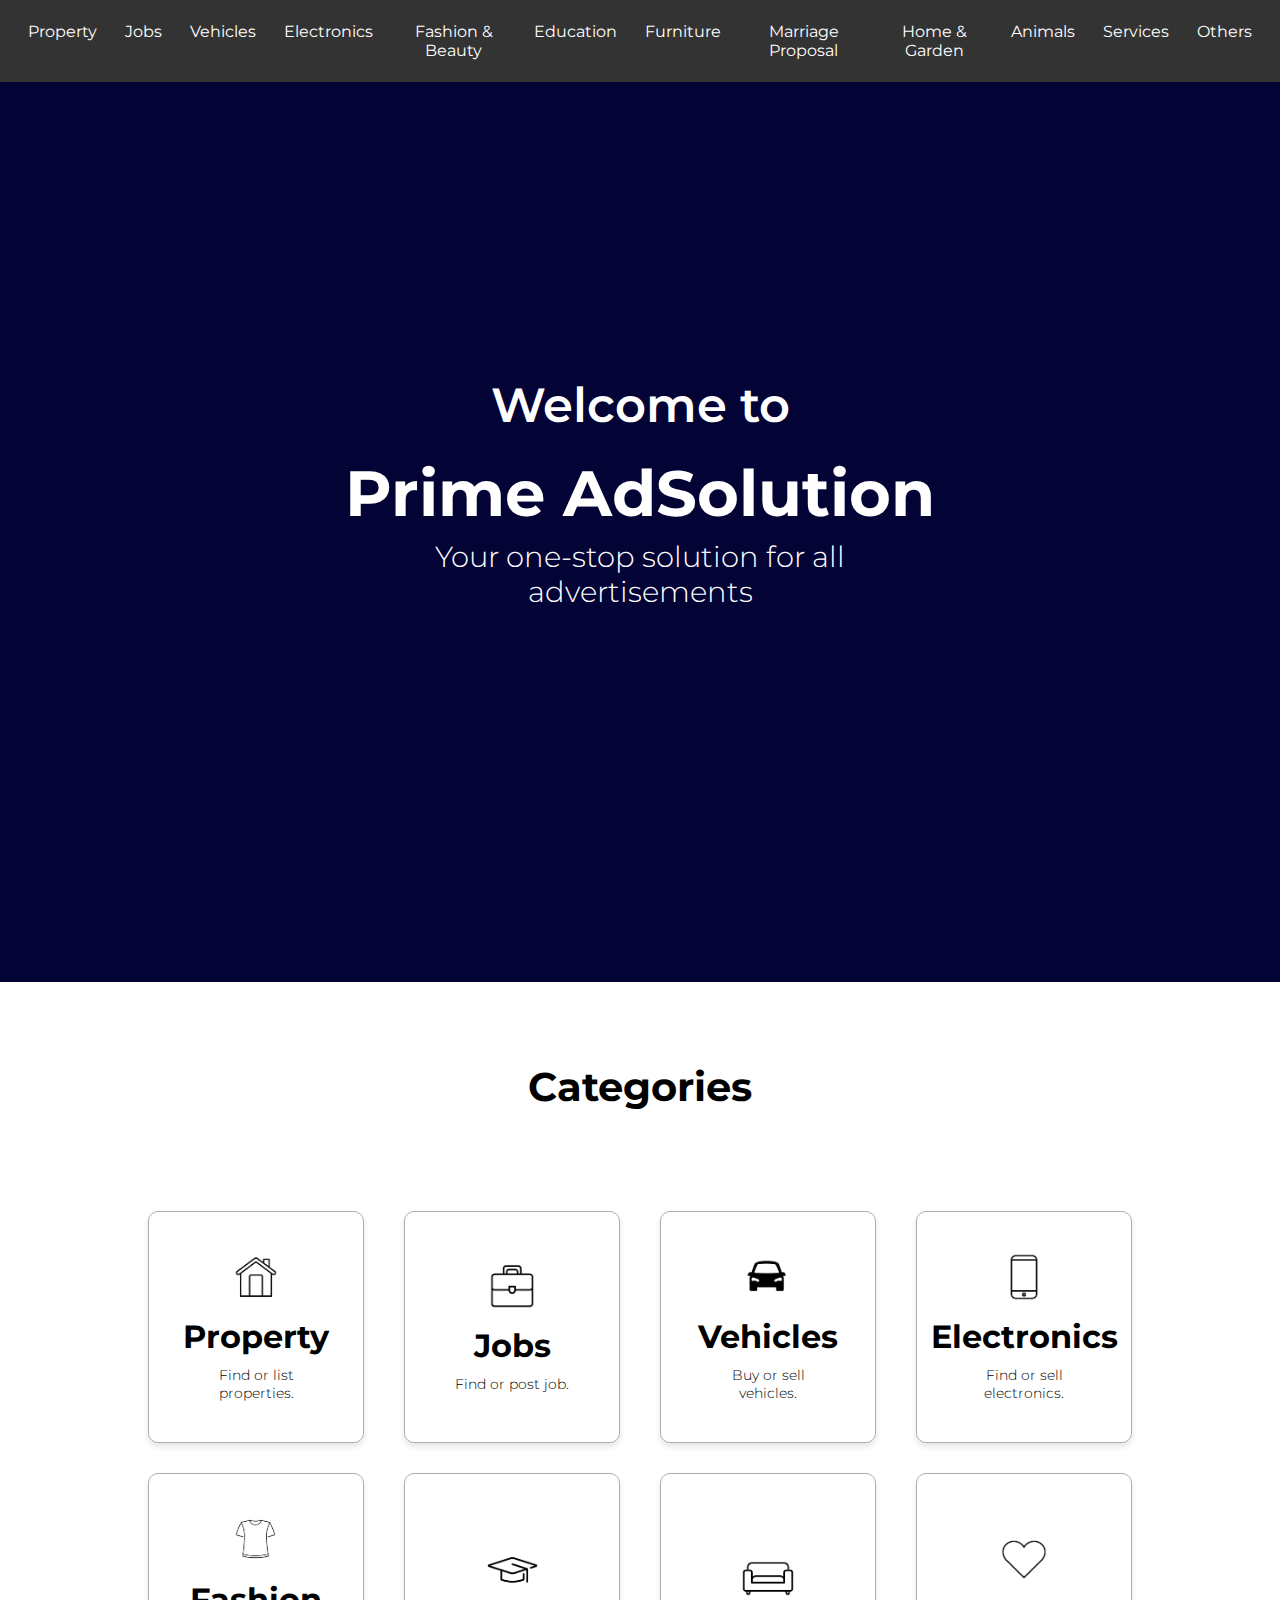
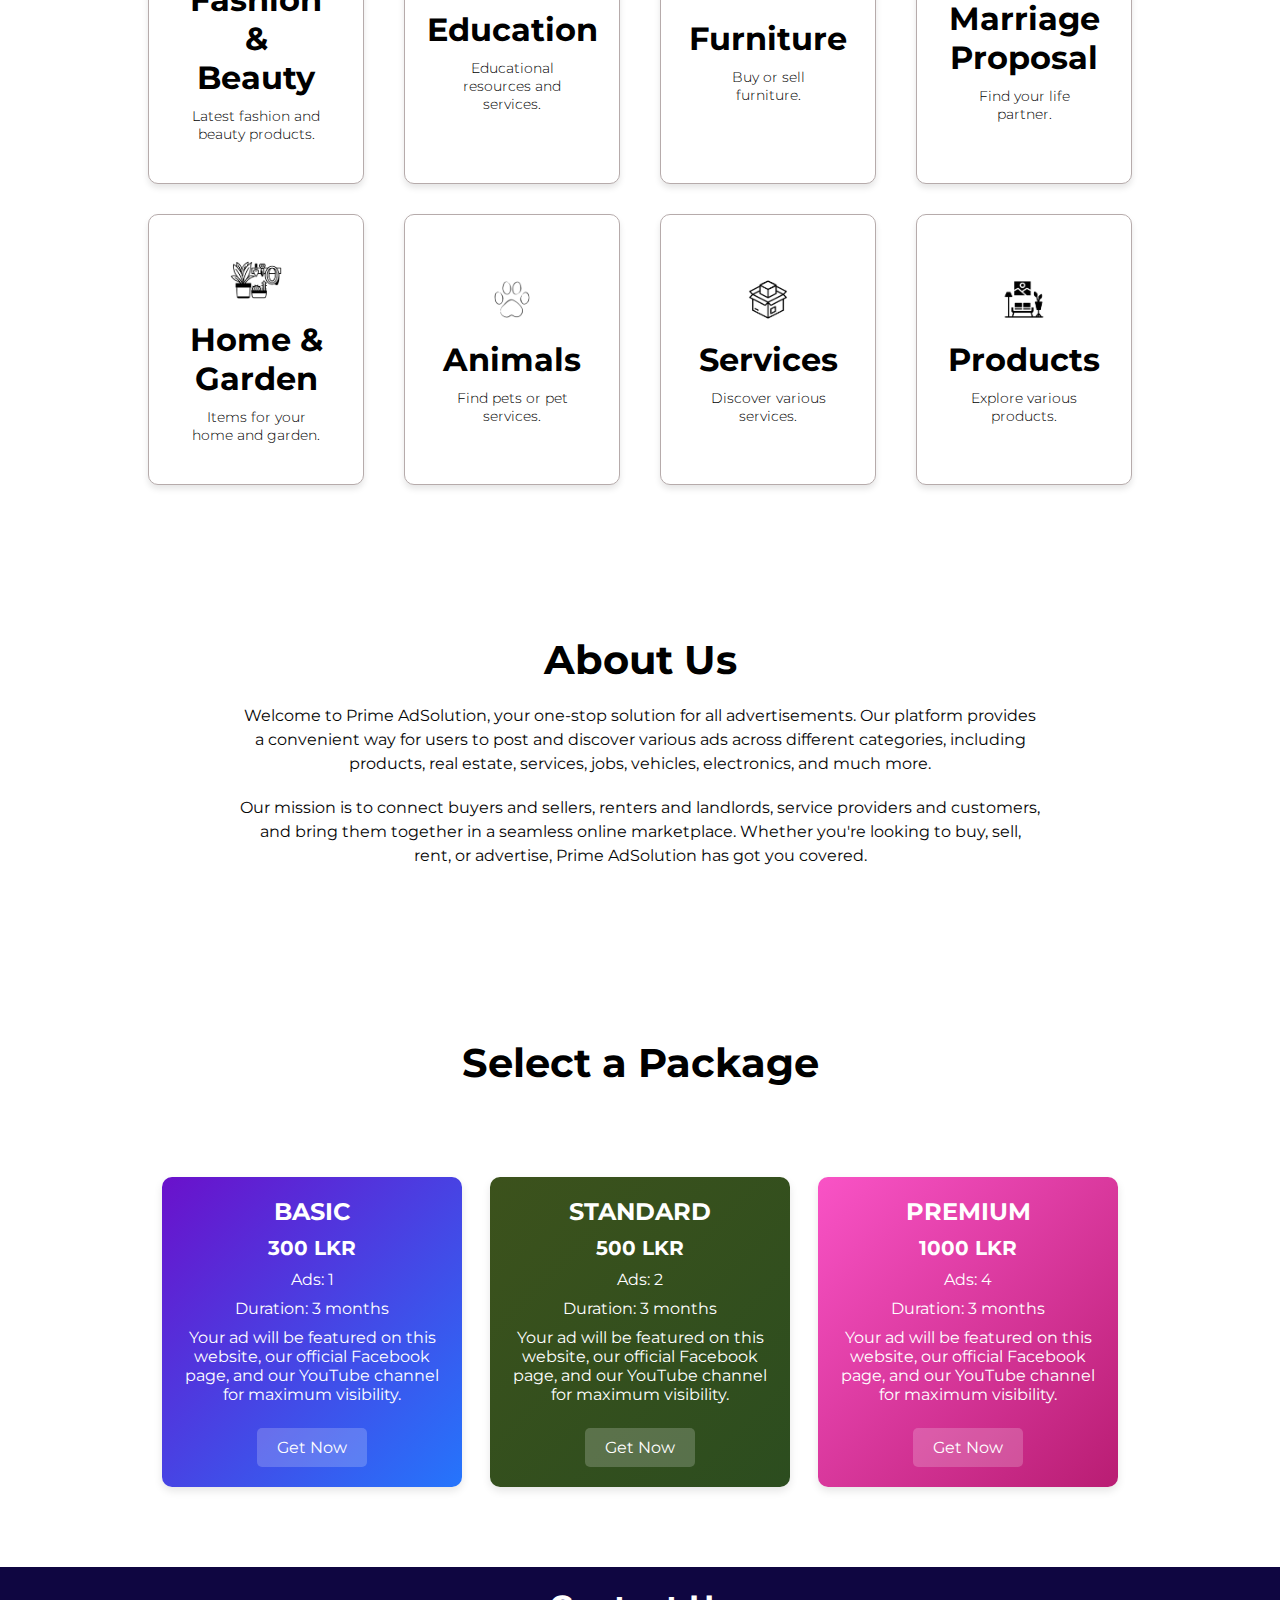
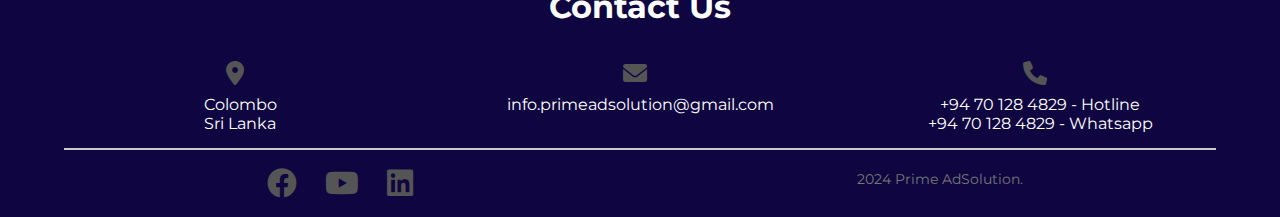
<file: index.html>
<!DOCTYPE html>
<html lang="en">
<head> 
    <meta charset="UTF-8">
    <link rel="icon" type="image/svg+xml" href="/p-removebg-preview.png" />
    <meta name="viewport" content="width=device-width, initial-scale=1.0">
    <title>Prime AdSolution</title>
    <!-- Font Awesome for Social Media Icons -->
    <link rel="stylesheet" href="https://cdnjs.cloudflare.com/ajax/libs/font-awesome/6.0.0-beta3/css/all.min.css">
    <meta name="google-site-verification" content="WWZa5DUQYbV5fwi6YDKHBQUUSrowEHlQCof-m66NixA" />
    <meta name="robots" content="index, follow">
    <meta name="description" content="Prime AdSolution is your one-stop solution for all advertisements. Find or list properties, jobs, vehicles, electronics, fashion, education, and more.">
    <link rel="canonical" href="https://ad-solution.github.io">
    <link href="https://fonts.googleapis.com/css2?family=Montserrat:wght@400;500;600&display=swap" rel="stylesheet">
    
    <link rel="stylesheet" href="navbar.css">
    <link rel="stylesheet" href="nm.css">
    <link rel="stylesheet" href="index.css">
    <link rel="stylesheet" href="f.css">
    <link rel="stylesheet" href="s.css">

    <!-- Google Analytics -->
    <script async src="https://www.googletagmanager.com/gtag/js?id=YOUR_TRACKING_ID"></script>
    <script>
        window.dataLayer = window.dataLayer || [];
        function gtag(){dataLayer.push(arguments);}
        gtag('js', new Date());
        gtag('config', 'YOUR_TRACKING_ID');
    </script>
    
    <style>
      body {
        display: flex;
        flex-direction: column;
        align-items: center;
        justify-content: center;
      }
      @media (max-width: 768px) {
        body {
          padding: 10px;
        }
      }
      .box {
        cursor: pointer;
      }
    </style>
</head>
<body>
    <div class="navbar">
        <div class="menu-icon" onclick="toggleMenu()">Menu</div>
        <div class="nav-links">
            <a href="https://ad-solution.github.io/Property/" ">Property</a>
            <a href="https://ad-solution.github.io/Jobs/" ">Jobs</a>
            <a href="https://ad-solution.github.io/Vehicles/" ">Vehicles</a>
            <a href="https://ad-solution.github.io/Electronics/" ">Electronics</a>
            <a href="https://ad-solution.github.io/FashionAndBeauty/" ">Fashion & Beauty</a>
            <a href="https://ad-solution.github.io/Education/" ">Education</a>
            <a href="https://ad-solution.github.io/Furniture/" ">Furniture</a>
            <a href="https://ad-solution.github.io/MarriageProposal/" ">Marriage Proposal</a>
            <a href="https://ad-solution.github.io/HomeAndGarden/" ">Home & Garden</a>
            <a href="https://ad-solution.github.io/Animals/" ">Animals</a>
            <a href="https://ad-solution.github.io/Services/" ">Services</a>
            <a href="https://ad-solution.github.io/Others/" ">Others</a>
            
        </div>
    </div>
  
    <div class="home-container">
        <!-- Hero Section -->
        <div class="hero-section text-white text-center d-flex align-items-center">
            <div class="hero-content">
                <h1 class="hero-heading">Welcome to </h1>
                <h1 class="h">Prime AdSolution</h1>
                <p class="hero-subheading">Your one-stop solution for all advertisements</p>
            </div>
        </div>
    </div>

    <h3 class="hc">Categories</h3>

    <div class="container">
        <div class="row">
            <div class="box" id="property">
                <img class="img1" src="img6.png" alt="Property">
                <h3>Property</h3>
                <p>Find or list properties.</p>
            </div>
            <div class="box" id="jobs">
                <img class="img1" src="img1.png" alt="Jobs">
                <h3>Jobs</h3>
                <p>Find or post job.</p>
            </div>
            <div class="box" id="vehicles">
                <img class="img1" src="img8.png" alt="Vehicles">
                <h3>Vehicles</h3>
                <p>Buy or sell vehicles.</p>
            </div>
            <div class="box" id="electronics">
                <img class="img1" src="img5.png" alt="Electronics">
                <h3>Electronics</h3>
                <p>Find or sell electronics.</p>
            </div>
        </div>
        <div class="row">
            <div class="box" id="fashion">
                <img class="img1" src="img12.png" alt="Fashion & Beauty">
                <h3>Fashion & Beauty</h3>
                <p>Latest fashion and beauty products.</p>
            </div>
            <div class="box" id="education">
                <img class="img1" src="img2.png" alt="Education">
                <h3>Education</h3>
                <p>Educational resources and services.</p>
            </div>
            <div class="box" id="furniture">
                <img class="img1" src="img4.png" alt="Furniture">
                <h3>Furniture</h3>
                <p>Buy or sell furniture.</p>
            </div>
            <div class="box" id="marriage">
                <img class="img1" src="img7.png" alt="Marriage Proposal">
                <h3>Marriage Proposal</h3>
                <p>Find your life partner.</p>
            </div>
        </div>
        <div class="row">
            <div class="box" id="home-garden">
                <img class="img1" src="img3.png" alt="Home & Garden">
                <h3>Home & Garden</h3>
                <p>Items for your home and garden.</p>
            </div>
            <div class="box" id="animals">
                <img class="img1" src="img9.png" alt="Animals">
                <h3>Animals</h3>
                <p>Find pets or pet services.</p>
            </div>
            <div class="box" id="services">
                <img class="img1" src="img10.png" alt="Services">
                <h3>Services</h3>
                <p>Discover various services.</p>
            </div>
            <div class="box" id="products">
                <img class="img1" src="img11.png" alt="Products">
                <h3>Products</h3>
                <p>Explore various products.</p>
            </div>
        </div>
    </div>

    <div class="about-section">
        <div class="content">
            <h2>About Us</h2>
            <p>
                Welcome to Prime AdSolution, your one-stop solution for all advertisements. 
                Our platform provides a convenient way for users to post and discover various ads 
                across different categories, including products, real estate, services, jobs, 
                vehicles, electronics, and much more.
            </p>
            <p>
                Our mission is to connect buyers and sellers, renters and landlords, service 
                providers and customers, and bring them together in a seamless online marketplace. 
                Whether you're looking to buy, sell, rent, or advertise, Prime AdSolution has 
                got you covered.
            </p>
        </div>
    </div>
  
    <div class="container">
        <h2 class="text-center">Select a Package</h2>
        <div class="card-row">
            <!-- Free Basic Package -->
            <div class="card-container">
                <div class="card package-card gradient-basic text-center text-white">
                    <div class="card-body">
                        <h3 class="card-title">BASIC</h3>
                        <p class="card-text price">300 LKR</p>
                        <p class="card-text">Ads: 1</p>
                        <p class="card-text">Duration: 3 months</p>
                        <p class="card-text">Your ad will be featured on this website, our official Facebook page, and our YouTube channel for maximum visibility.</p>

                         <a href="https://ad-solution.github.io/PostAd/" "><button class="btn get-now-btn" onclick="alert('You have selected the Basic package.')">Get Now</button></a>
                    </div>
                </div>
            </div>

            <!-- Basic Package -->
            <div class="card-container">
                <div class="card package-card gradient-basic-green text-center text-white">
                    <div class="card-body">
                       <h3 class="card-title">STANDARD</h3>
                        <p class="card-text price">500 LKR</p>
                        <p class="card-text">Ads: 2</p>
                        <p class="card-text">Duration: 3 months</p>
                        <p class="card-text">Your ad will be featured on this website, our official Facebook page, and our YouTube channel for maximum visibility.</p>

                         <a href="https://ad-solution.github.io/PostAd/" "><button class="btn get-now-btn" onclick="alert('You have selected the Standard package.')">Get Now</button></a>
                    </div>
                </div>
            </div>
            <!-- Premium Package -->
            <div class="card-container">
                <div class="card package-card gradient-premium text-center text-white">
                    <div class="card-body">
                        <h3 class="card-title">PREMIUM</h3>
                        <p class="card-text price">1000 LKR</p>
                        <p class="card-text">Ads: 4</p>
                        <p class="card-text">Duration: 3 months</p>
                        <p class="card-text">Your ad will be featured on this website, our official Facebook page, and our YouTube channel for maximum visibility.</p>

                         <a href="https://ad-solution.github.io/PostAd/" "><button class="btn get-now-btn" onclick="alert('You have selected the Premium package.')">Get Now</button></a>
                    </div>
                </div>
            </div>
        </div>
    </div>

    <div id="contact" class="fContainer">
        <h1 class="cu">Contact Us</h1>
        <div class="fContainer1">
            <div class="fBox1">
                <i class="fas fa-map-marker-alt fIcon1"></i>
                <p>Colombo<br>Sri Lanka</p>
            </div>
            <div class="fBox1">
                <i class="fas fa-envelope fIcon1"></i>
                <p class="contact-email">info.primeadsolution@gmail.com</p>
            </div>
            <div class="fBox1">
                <i class="fas fa-phone fIcon1"></i>
                <p>+94 70 128 4829 - Hotline</p>
                <p>+94 70 128 4829 - Whatsapp</p>
            </div>
        </div>
        <hr>
        <div class="fContainer2">
            <div class="fBox3">
                <a href="https://www.facebook.com/profile.php?id=61571161446243&mibextid=ZbWKwL" target="_blank" aria-label="Facebook">
                    <i class="fab fa-facebook"></i>
                </a>
                <a href="https://youtube.com/@primeadsolution?si=AYgbTNukzBj8ZiS4" target="_blank" aria-label="YouTube">
                    <i class="fab fa-youtube"></i>
                </a>
                <a href="https://www.linkedin.com/in/prime-adsolution/" target="_blank" aria-label="LinkedIn">
                   <i class="fab fa-linkedin"></i>
                </a>

            </div>
            <div class="fBox2">
                <p> 2024 Prime AdSolution. </p>
            </div>
        </div>
    </div>

    <script>
        function toggleMenu() {
            const navLinks = document.querySelector('.nav-links');
            navLinks.classList.toggle('active');
        }

        document.getElementById('property').addEventListener('click', function() {
             window.location.href = 'https://ad-solution.github.io/Property/';
        });
        document.getElementById('jobs').addEventListener('click', function() {
            window.location.href = 'https://ad-solution.github.io/Jobs/';
        });
        document.getElementById('vehicles').addEventListener('click', function() {
            window.location.href = 'https://ad-solution.github.io/Vehicles/';
        });
        document.getElementById('electronics').addEventListener('click', function() {
            window.location.href = 'https://ad-solution.github.io/Electronics/';
        });
        document.getElementById('fashion').addEventListener('click', function() {
            window.location.href = 'https://ad-solution.github.io/FashionAndBeauty/';
        });
        document.getElementById('education').addEventListener('click', function() {
            window.location.href = 'https://ad-solution.github.io/Education/';
        });
        document.getElementById('furniture').addEventListener('click', function() {
            window.location.href = 'https://ad-solution.github.io/Furniture/';
        });
        document.getElementById('marriage').addEventListener('click', function() {
            window.location.href = 'https://ad-solution.github.io/MarriageProposal/';
        });
        document.getElementById('home-garden').addEventListener('click', function() {
            window.location.href = 'https://ad-solution.github.io/HomeAndGarden/';
        });
        document.getElementById('animals').addEventListener('click', function() {
            window.location.href = 'https://ad-solution.github.io/Animals/';
        });
        document.getElementById('services').addEventListener('click', function() {
            window.location.href = 'https://ad-solution.github.io/Services/';
        });
        document.getElementById('products').addEventListener('click', function() {
            window.location.href = 'https://ad-solution.github.io/Others/';
        });
    </script>
</body>
</html>
</file>
<file: nm.css>
.container {
    width: 80%;
    margin: 0 auto;
    padding: 20px;
}

.text-center {
    text-align: center;
    font-size: 40px;
    margin-bottom: 50px;
}

.text-white {
    color: white;
}

h2 {
    margin-bottom: 30px;
}

.card-row {
    display: flex;
    justify-content: space-around;
    flex-wrap: wrap;
}

.card-container {
    flex: 1 1 300px;
    display: flex;
    justify-content: center;
    margin: 10px;
}

.card {
    width: 100%;
    max-width: 300px;
    border-radius: 10px;
    overflow: hidden;
    background-color: #fff;
    transition: transform 0.3s, box-shadow 0.3s;
    box-shadow: 0 4px 8px rgba(0, 0, 0, 0.1);
}

.card:hover {
    transform: scale(1.05);
    box-shadow: 0 10px 20px rgba(0, 0, 0, 0.3);
}

.card-body {
    padding: 20px;
}

.card-title {
    font-size: 24px;
    margin-bottom: 10px;
}

.card-text {
    font-size: 16px;
    margin-bottom: 10px;
}

.price {
    font-size: 20px;
    font-weight: bold;
}

.description {
    font-size: 14px;
    color: #ddd;
}

.btn {
    display: inline-block;
    padding: 10px 20px;
    font-size: 16px;
    border-radius: 5px;
    cursor: pointer;
    text-decoration: none;
    text-align: center;
    transition: background-color 0.3s, transform 0.3s;
}

.get-now-btn {
    margin: 0;
    background-color: rgba(255, 255, 255, 0.2);
    border: none;
    color: white;
}

.get-now-btn:hover {
    background-color: rgba(255, 255, 255, 0.4);
    transform: scale(1.1);
}

.gradient-basic {
    background: linear-gradient(135deg, #6a11cb 0%, #2575fc 100%);
}

.gradient-basic-green {
    background: linear-gradient(135deg, #3c521c 0%, #2c4d1f 100%);
}

.gradient-premium {
    background: linear-gradient(135deg, #f953c6 0%, #b91d73 100%);
}
</file>
<file: index.css>
* {
    margin: 0;
    padding: 0;
    box-sizing: border-box;
    font-family: 'Montserrat', sans-serif;
  }
.hc{
    text-align: center;
    font-size: 40px;
    margin: 80px 0;
  }
  
  .container {
    display: flex;
    flex-direction: column;
    gap: 30px;
    padding: 20px;
  }
  
  .row {
    display: flex;
    justify-content: space-between;
    gap: 40px;
  }
  
  .box {
    display: flex;
    flex-direction: column;
    align-items: center;
    justify-content: center;
    background-color: white;
    padding: 40px;
    border: 1px solid rgb(182, 171, 171);
    border-radius: 10px;
    flex: 1;
    min-width: 0;
    text-align: center;
    box-shadow: 0 4px 6px rgba(0, 0, 0, 0.1);
    transition: transform 0.3s ease, box-shadow 0.3s ease;
  }
  
  .box:hover {
    transform: scale(1.05);
    box-shadow: 0 8px 16px rgba(0, 0, 0, 0.2);
  }
  
  .box img {
    max-width: 45%;
    height: auto;
    margin-bottom: 15px;
  }
  
  .box h3 {
    color: black;
    margin-bottom: 10px;
    font-size: 2rem;
  }
  
  .box p {
    color: black;
    font-size: 0.9rem;
    font-weight: 300;
  }
  
  
  
  .about-section {
    margin: 80px 0;
    padding: 50px 20px;
    background-color: white;
    text-align: center;
  }
  
  .about-section .content {
    max-width: 800px;
    margin: 0 auto;
  }
  
  .about-section h2 {
    font-size: 40px;
    color: #000000;
    margin-bottom: 20px;
  }
  
  .about-section p {
    color: #050505;
    font-size: 16px;
    line-height: 1.5;
    margin-bottom: 20px;
  }
  
  
  
  
  
  
  @media (max-width: 768px) {
    
    .box{
        max-width: 95%;
    }
  }
  
  
  @media (max-width: 900px) {
    .row {
        flex-direction: column;
        align-items: center;
    }
  
    .hero-section .content h1 {
        font-size: 2rem;
    }
  
    .hero-section .content button {
        padding: 9px 18px;
    }
    .box{
        max-width: 95%;
    }
  }
</file>
<file: f.css>
/* Ensure the footer spans the full width */
#contact {
    width: 100%;
    background-color: #0f0641; /* Adjust background color as needed */
    padding:0;
    
}

.cu{
    color: white;
    text-align: center;
    margin: 20px 0;
}

/* Style adjustments for the footer content */
.fContainer1, .fContainer2 {
    display: flex;
    justify-content: space-around;
    flex-wrap: wrap;
}

.fBox1, .fBox2, .fBox3 {
    flex: 1 1 20px;
    margin: 0;
    text-align: center;
    margin: 15px 0;
    color: white;

}

.fIcon1, .fIcon2 {
    font-size: 24px;
    margin-right: 10px;
    color: white;
}

hr {
    width: 90%;
    margin: 0px auto;
    border: 1px solid #ccc;
}



/* Responsive adjustments */
@media (max-width: 768px) {
    .fContainer1, .fContainer2 {
        flex-direction: column;
        align-items: center;
    }

    .fBox1, .fBox2, .fBox3 {
        text-align: center;
        color: white;
    }
    .fIcon1, .fIcon2 {
        font-size: 3px;
        margin-right: 10px;
    }
    
}
</file>
<file: s.css>
.fContainer {
            width: 100%;
            background-color: #f8f9fa; /* Light background color for the footer */
            padding: 40px 20px; /* Top and side padding */
            text-align: center;
            box-sizing: border-box;
        }
       .fInnerContainer {
            max-width: 1200px;
            margin: 0 auto; /* Centering the content */
            text-align: center;
        }
        .fContainer1, .fContainer2 {
            margin-top: 20px;
        }
        .fBox1 {
            margin-bottom: 15px;
        }
        .fIcon1 {
            font-size: 24px;
            color: #555;
            margin-bottom: 10px;
        }
        .fBox3 a {
            text-decoration: none;
            color: #555;
            margin: 0 10px;
            font-size: 30px;
            transition: color 0.3s ease;
        }
        .fBox3 a:hover {
            color: #007bff; /* Hover color */
        }
        .fBox2 {
            margin-top: 20px;
            font-size: 14px;
            color: #777;
        }
        /* Ensure footer content is centered inside the container */
        .fContainer > div {
            max-width: 1200px; /* Maximum width for centered content */
            margin: 0 auto; /* Center the content horizontally */
        }
</file>
<file: navbar.css>
/* Resetting default margins and paddings */

* {
    margin: 0;
    padding: 0;
    box-sizing: border-box;
    font-family: 'Montserrat', sans-serif;
}

html, body {
    width: 100%;
    overflow-x: hidden;
}

/* Navbar styling */
.navbar {
    display: flex;
    justify-content: space-between;
    align-items: center;
    background-color: #333;
    padding: 10px 14px;
    width: 100%;
    box-sizing: border-box;
}

.nav-links {
    display: flex;
    justify-content: space-around;
    flex-grow: 1;
}

.navbar a {
    color: white;
    text-align: center;
    padding: 12px 14px;
    text-decoration: none;
}

.navbar a:hover {
    background-color: #ddd;
    color: black;
}

.menu-icon {
    display: none;
    font-size: 22px;
    color: white;
    cursor: pointer;
}

/* Home container styling */
.home-container {
    width: 100%;
    height: 100vh;
    display: flex;
    flex-direction: column;
    justify-content: center;
    align-items: center;
    background-color: rgb(3, 3, 53);
    color: #fff;
    box-sizing: border-box;
}

/* Hero section styling */
.hero-section {
    display: flex;
    flex-direction: column;
    justify-content: center;
    align-items: center;
    text-align: center;
    height: 100vh;
    width: 100%;
    box-sizing: border-box;
}

.hero-content {
    max-width: 600px;
    margin: 0 auto;
}

.hero-heading {
    font-size: 3rem;
    font-weight: 600;
    margin-bottom: 20px;
}

.hero-subheading {
    font-size: 1.8rem;
    font-weight: 300;
    margin-bottom: 30px;
}

.h{
    font-size: 4rem;
    margin-bottom: 7px;
}

.hero-button {
    background-color: #007bff;
    color: #fff;
    border: none;
    padding: 10px 20px;
    font-size: 1.25rem;
    border-radius: 5px;
    cursor: pointer;
    transition: background-color 0.3s ease;
}

.hero-button:hover {
    background-color: #0056b3;
}

/* Responsive Design */

/* Adjustments for tablets */
@media screen and (max-width: 768px) {
    .menu-icon {
        display: block;
    }

    .nav-links {
        display: none;
        flex-direction: column;
        width: 100%;
        text-align: center;
    }

    .nav-links.active {
        display: flex;
    }

    .navbar a {
        padding: 10px;
    }

    .hero-heading {
        font-size: 2.5rem;
    }

    .hero-subheading {
        font-size: 1rem;
    }

    
    .h{
        font-size: 3.2rem;
        margin-bottom: 7px;
    }


    .hero-button {
        font-size: 1rem;
        padding: 8px 16px;
    }
}

/* Adjustments for mobile devices */
@media screen and (max-width: 480px) {
    .hero-heading {
        font-size: 2rem;
    }

    .hero-subheading {
        font-size: 0.875rem;
    }

    
    .h{
        font-size: 2.5rem;
        margin-bottom: 7px;
    }

    .hero-button {
        font-size: 0.875rem;
        padding: 6px 12px;
    }
}
</file>
